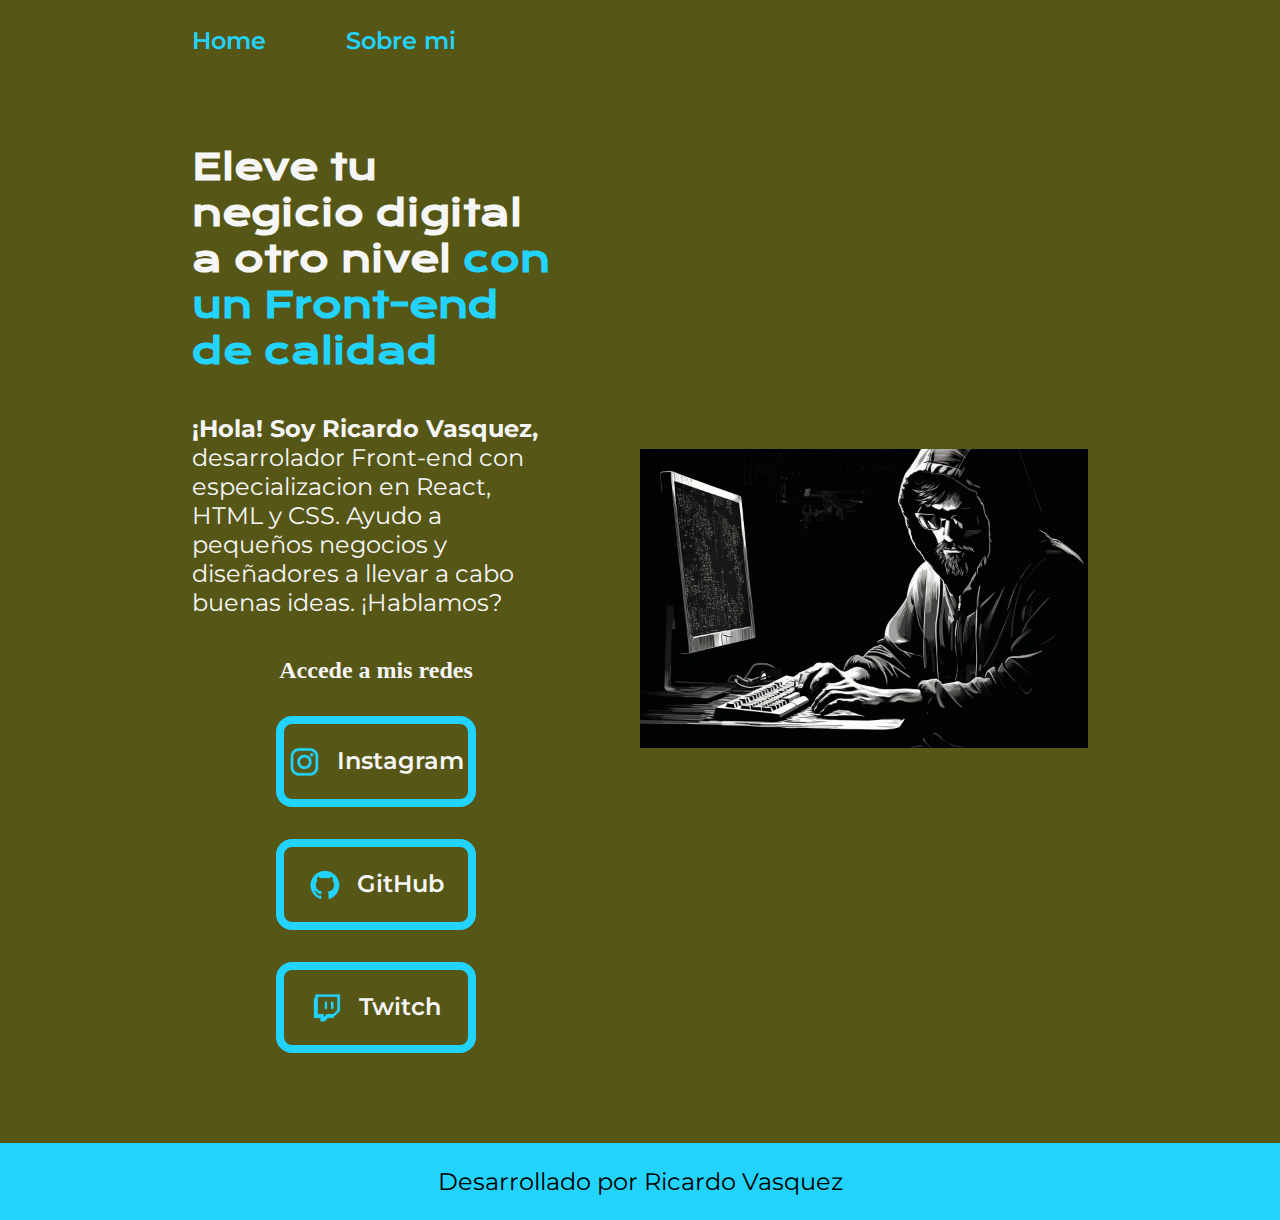
<file: index.html>
<!DOCTYPE html>
<html lang="en">
<head>
    <meta charset="UTF-8">
    <meta name="viewport" content="width=device-width, initial-scale=1.0">
    <title>Portafolio</title>
    <link rel="stylesheet" href="./style/style.css">
</head>
<body>
    <header class="header">
        <nav class="header__menu">
            <a class="header__menu__link" href="index.html">Home</a>
            <a class="header__menu__link" href="about.html">Sobre mi</a>
        </nav>
    </header>
    <main class="presentacion">
        <section class="presentacion__contenido">
            <h1 class="presentacion__contenido__titulo">
                Eleve tu negicio digital a otro nivel <Strong class="titulo-destaque">con un Front-end de calidad</Strong>
            </h1>
            <p class="presentacion__conteniedo__texto">
                <Strong>¡Hola! Soy Ricardo Vasquez,</Strong> desarrolador Front-end con 
                especializacion en React, HTML y CSS. Ayudo a pequeños negocios y 
                diseñadores a llevar a cabo buenas ideas. ¡Hablamos?
            </p>
            <divc class="presentacion__enlaces">
                <h2 class="presentacion__enlaces_subtitulo">Accede a mis redes</h2>
                <a class="presentacion__enlace__link" href="https://www.instagram.com/">
                    <img src="./assets/instagram.png">
                    Instagram</a>
                <a class="presentacion__enlace__link" href="https://github.com/Richi025">
                    <img src="./assets/github.png">
                    GitHub</a>
                <a class="presentacion__enlace__link" href="https://www.twitch.tv/">
                    <img src="./assets/twitch.png">
                    Twitch</a>
                
            </div>
        </section>
        <img class="img" src="./assets/software.webp" alt="imgen de ricardo trabajando">

    </main>
    <footer class="footer">
        Desarrollado por Ricardo Vasquez
    </footer>


</body>
</html>
</file>
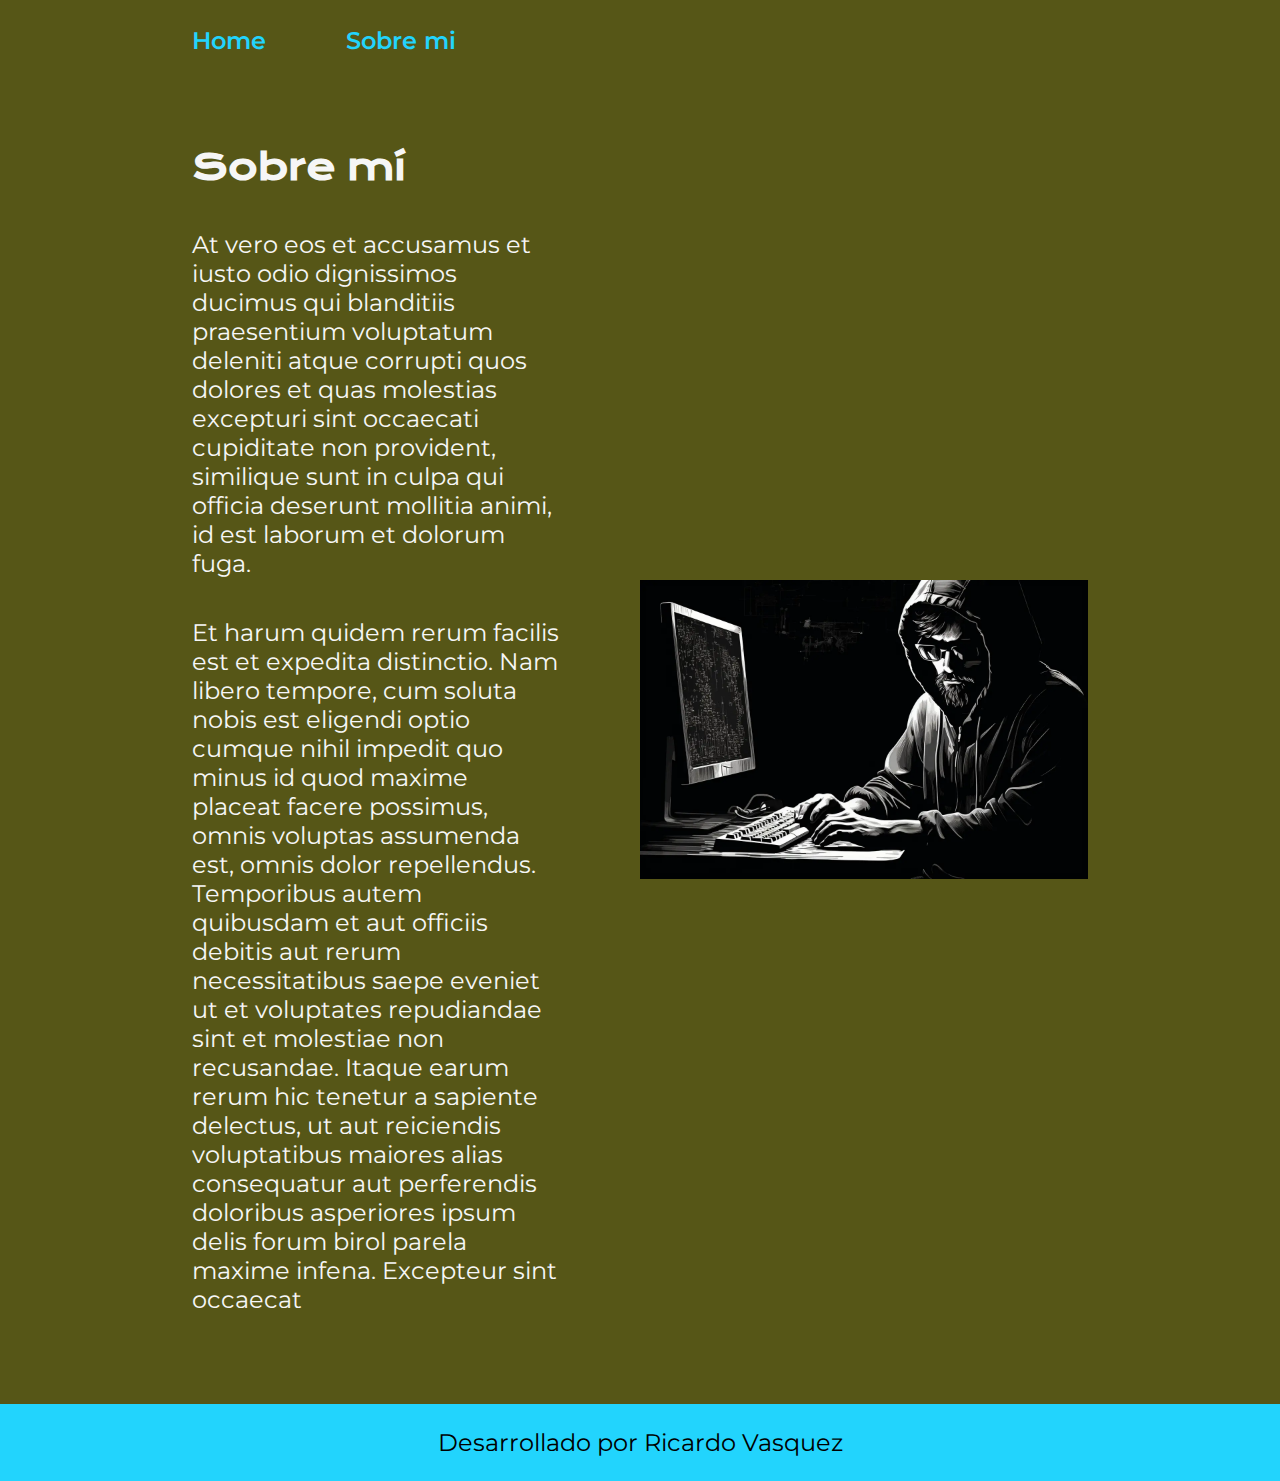
<file: about.html>
<!DOCTYPE html>
<html lang="en">
<head>
    <meta charset="UTF-8">
    <meta name="viewport" content="width=device-width, initial-scale=1.0">
    <title>Sobre mi</title>
    <link rel="stylesheet" href="./style/style.css">
</head>
<body>
    <header class="header">
        <nav class="header__menu">
            <a class="header__menu__link" href="index.html">Home</a>
            <a class="header__menu__link" href="about.html">Sobre mi</a>
        </nav>
    </header>
    <main class="presentacion">
        <section class="presentacion__contenido">
            <h1 class="presentacion__contenido__titulo">Sobre mí</h1>
            <p class="presentacion__conteniedo__texto">At vero eos et accusamus et iusto odio dignissimos ducimus qui blanditiis praesentium voluptatum deleniti atque corrupti quos dolores et quas molestias excepturi sint occaecati cupiditate non provident, similique sunt in culpa qui officia deserunt mollitia animi, id est laborum et dolorum fuga.</p>
            <p class="presentacion__conteniedo__texto">Et harum quidem rerum facilis est et expedita distinctio. Nam libero tempore, cum soluta nobis est eligendi optio cumque nihil impedit quo minus id quod maxime placeat facere possimus, omnis voluptas assumenda est, omnis dolor repellendus. Temporibus autem quibusdam et aut officiis debitis aut rerum necessitatibus saepe eveniet ut et voluptates repudiandae sint et molestiae non recusandae. Itaque earum rerum hic tenetur a sapiente delectus, ut aut reiciendis voluptatibus maiores alias consequatur aut perferendis doloribus asperiores ipsum delis forum birol parela maxime infena. Excepteur sint occaecat</p>
        </section>
        <img class="img" src="./assets/software.webp" alt="imgen de ricardo trabajando">
        

    </main>
    <footer class="footer">
        Desarrollado por Ricardo Vasquez
    </footer>
</html>
</file>
<file: style/style.css>
@import url('https://fonts.googleapis.com/css2?family=Krona+One&family=Montserrat:ital,wght@0,100..900;1,100..900&display=swap');

:root{
    --color-primario: rgb(86, 86, 23);
    --color-secundario:#F6F6F6;
    --color-terciario: #22D4FD;
    --color-hover: #272727;
    --color-negro: #000;
    --fuente-montserrat: 'Montserrat', sans serif;
    --fuente-krona: 'krona One', sans serif;
}

* {
    padding: 0;
    margin: 0;
}

body{
    background-color: var(--color-primario);
    color: var(--color-secundario);
    box-sizing: border-box;
}


.header{
    padding: 2% 0% 0% 15%;

}

.header__menu{
    display: flex;
    gap: 80px;
}

.header__menu__link{
    font-family: var(--fuente-montserrat);
    font-size: 1.5rem;
    font-weight: 600;
    color: var(--color-terciario);
    text-decoration: none;

}

.presentacion{
    display: flex;
    align-items: center;
    padding: 7% 15%;
    justify-content: space-between;
    gap: 80px;

}

.presentacion__contenido{
    width: 50%;
    display: flex;
    flex-direction: column;
    gap: 40px;
}

.presentacion__contenido__titulo{
    font-family: var(--fuente-krona);
    font-size: 2.25rem;
}

.titulo-destaque{
    color: var(--color-terciario);
}

.presentacion__conteniedo__texto{
    font-family: var(--fuente-montserrat);
    font-size: 1.5rem;
}

.presentacion__enlaces{
    display: flex;
    justify-content: space-between;
    flex-direction: column;
    gap: 32px;
    align-items: center;
    
}

.presentacion__enlace__link{  
    width: 50%;
    text-align: center;
    padding: 21.5px 0;
    border-radius: 16px;
    font-family: var(--fuente-montserrat);
    font-size: 1.5rem;
    font-weight: 600;
    text-decoration: none;
    color: var(--color-secundario);
    border: 8px solid var(--color-terciario);
    display: flex;
    justify-content: center;
    gap: 16px;
}


.presentacion__enlace__link:hover{ 
    background-color: var(--color-hover);
}

.img{
    width: 50%; /* Ancho fijo */
     /* Alto fijo */
}
/* centrar un div */
.container { 
    width: 700px; 
    margin-left: auto;
    margin-right: auto; 
}

.presentacion__contenido__subtitulo{
    font-family: var(--fuente-montserrat);
    font-size: 1.5rem;
    font-weight: 400px;
}

.footer{
    background-color:var(--color-terciario);
    padding: 24px;
    color: var(--color-negro);
    text-align: center;
    font-family: var(--fuente-montserrat);
    font-size: 1.5rem;
    font-weight: 400;

}

@media (max-width: 1200px){
    .header{
        padding: 10%;
    }

    .header__menu{
        justify-content: center;
    }


    .presentacion{
        padding: 5%;
        flex-direction: column-reverse;
    }

    .presentacion__contenido{
        width: auto;
    }

}
</file>
